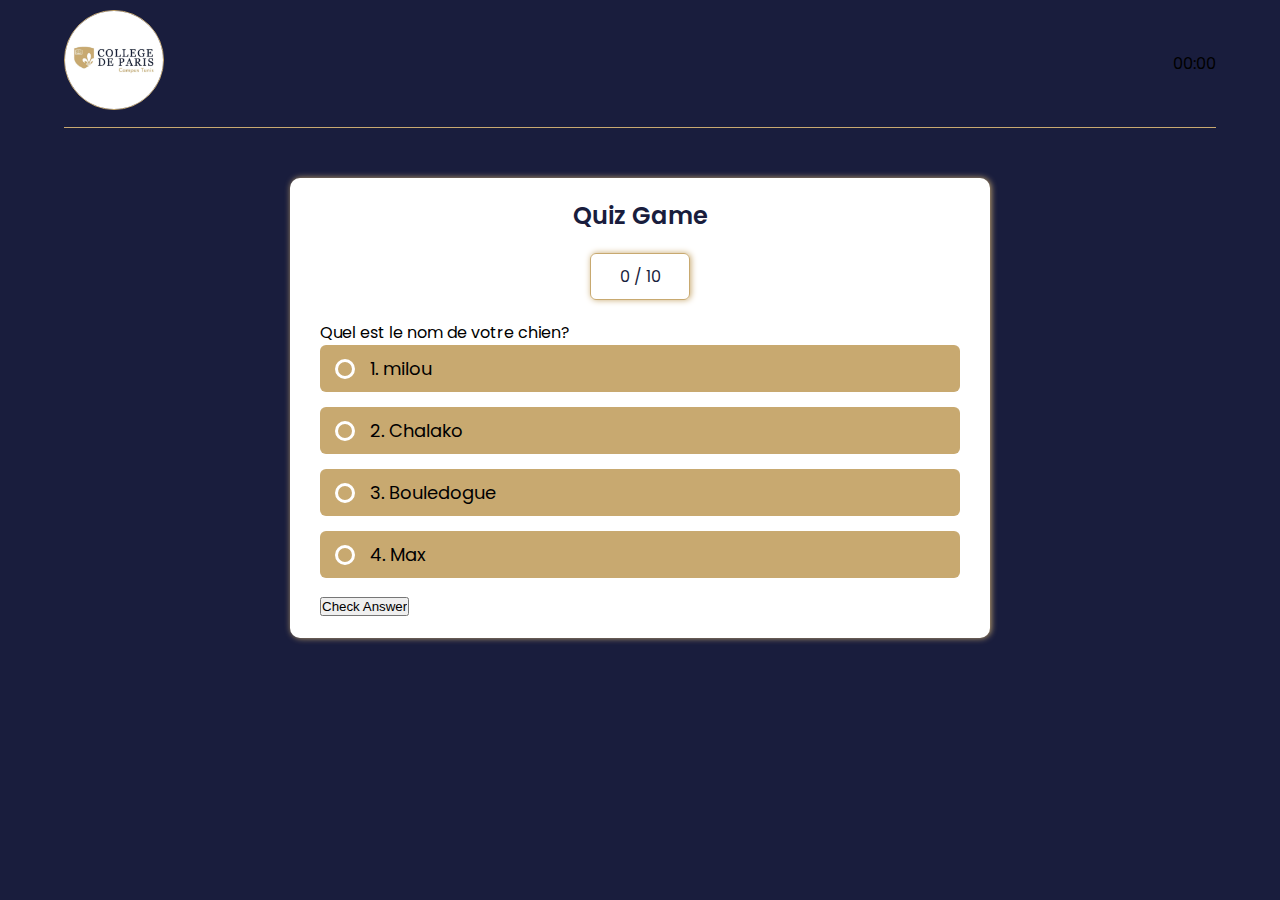
<file: index.html>
<!DOCTYPE html>
<html lang="fr">

<head>
    <meta charset="UTF-8">
    <meta http-equiv="X-UA-Compatible" content="IE=edge">
    <meta name="viewport" content="width=device-width, initial-scale=1.0">
    <link rel="stylesheet" href="style.css">
    <title>Quiz</title>
</head>

<body>
    <header>
        <a href="#" class="logo">
            <img src="image/cdp.JPG" alt="logo">
        </a>
        <div class="timer">
            <span>00:00</span>
        </div>
    </header>
    <div class="container">
        <div class="content">
            <div class="title">
                <h2>Quiz Game</h2>
            </div>
            <div class="compter">
                <span class="point">0 / </span><span class="total">10</span>
            </div>
            <form action="" class="questions">
                <p class="question">
                    Quel est le nom de votre chien?
                </p>
                <ul class="response">
                    <li>1. milou</li>
                    <li>2. Chalako</li>
                    <li>3. Bouledogue</li>
                    <li>4. Max</li>
                </ul>
                <p class="true_response response">Bonne reponse</p>
                <p class="false_response response">Mauvaise reponse</p>

                <input type="submit" value="Check Answer">

            </form>
        </div>
        <script>
            let text = document.querySelector('.question');
            let resp = document.querySelectorAll('.response li');
            text.addEventListener('click', () => {
                let ute = new SpeechSynthesisUtterance(text.innerHTML);
                speechSynthesis.speak(ute);
            });

            resp.forEach(el => {
                el.addEventListener('mouseenter', () => {
                    let ute = new SpeechSynthesisUtterance(el.innerHTML);
                    speechSynthesis.speak(ute);
                });
            });
        </script>
</body>

</html>
</file>
<file: style.css>
@import url('https://fonts.googleapis.com/css2?family=Satisfy&display=swap');
@import url('https://fonts.googleapis.com/css2?family=Poppins:wght@200;300;400;500;600;700;800;900&display=swap');
*,
 ::after,
 ::before {
    margin: 0;
    padding: 0;
    box-sizing: border-box;
    list-style-type: none;
}

:root {
    --man-color: #C8A970;
    --second-color: #191D3D;
    --white-color: #fff;
 
}
.dark-theme{
    --second-color: #fff;
    --white-color: #191D3D;
    transition: all .4s ease-in-out;
}

body {
    width: 100%;
    height: 100vh;
    background-color: var(--second-color);
    font-family: 'Poppins', sans-serif;
    transition: all .4s ease-in-out;
}

header {
    width: 90%;
    display: flex;
    align-items: center;
    justify-content: space-between;
    padding: 10px 0;
    border-bottom: 1px solid var(--man-color);
    margin: 0 auto;
}

.logo img {
    width: 100px;
    height: 100px;
    border-radius: 50%;
    object-fit: cover;
    border: 1px solid var(--man-color);
}

.time {
    background-color: var(--man-color);
    padding: 10px 20px;
    font-size: 18px;
    font-weight: bold;
    color: var(--second-color);
    border-radius: 6px;
}
.right{
    display: flex;
    gap: 20px;
    align-items: center;
}
.right #icon {
    color: var(--white-color);
    font-size: 25px;
    cursor: pointer;
}
.compteur{
    position: absolute;
    top:0;
    left: 60px;
    width: 300px;
    background-color: var(--man-color);
    padding: 20px;
    border-radius: 6px;
    color: var(--second-color);
    font-weight: bold;
    font-size: 18px;
}
.compteurAnswer{
    position: absolute;
    top:-148px;
    right: 61px;
    width: 300px;
    padding: 20px;
    margin-top: 150px;
    border-radius: 6px;
    font-weight: bold;
    font-size: 18px;
    background-color: var(--man-color);
    color: var(--second-color);
    transition: all .3s ease;
    display: none;
}

.compteur .minuteCompt{
    font-size: 40px; 
}
.compteur .secondCompt{
    font-size: 20px; 
}

.container {
    width: 100%;
    display: flex;
    justify-content: center;
    align-items: center;
    margin-top: 50px;
    position: relative;
}

.content {
    width: 700px;
    padding: 20px 30px;
    border-radius: 10px;
    box-shadow: var(--man-color) 1px 0px 6px 0px;
    background-color: var(--white-color);
}

.title h2 {
    text-align: center;
    margin-bottom: 20px;
    font-weight: 600;
    color: var(--second-color);
}

.compter {
    border: solid 1px var(--man-color);
    text-align: center;
    padding: 10px;
    width: 100px;
    margin: 0 auto;
    margin-bottom: 20px;
    border-radius: 6px;
    color: var(--second-color);
    box-shadow: var(--man-color) 1px 0px 6px 0px;
}

.question_content {
    width: 100%;
}
.num{
    display: flex;
    margin-bottom: 20px;
    gap: 5px;
    color: var(--second-color);
    font-size: 18px;
    font-weight: 500;
}

.response {
    width: 100%;
}

.response li{
    background-color: var(--man-color);
    display: flex;
    align-items: center;
    width: 100%;
    padding: 10px 50px;
    margin-bottom: 15px;
    border-radius: 6px;
    cursor: pointer;
    font-size: 18px;
    position: relative;
    transition: all .3s ease;

}
.response li::before{
    position: absolute;
    background-color: transparent;
    content: "";
    width: 20px;
    height:20px;
    left: 15px;
    border: 3px solid var(--white-color);
    border-radius: 50%;
    margin-right: 20px;
}
.response li.active{
    background-color: var(--second-color);
    color: var(--white-color);
}
.response li.active + .response li::before{
    width: 15px;
    height: 15px;
    border: 3px solid var(--white-color);
    background-color: transparent;
}



.response li:hover {
    transform: translateX(-10px);
}

p.response {
    text-align: center;
    margin-bottom: 5px;
    font-size: 16px;
    letter-spacing: 2px;
    font-weight: bold;
}


p.true_response {
    color: green;
    opacity: 0;
    display: none;
}

p.false_response {
    color: red;
    opacity: 0;
    display: none;
}
.d-block{
    display: block !important;
    opacity: 1 !important;
    transition: all .3s ease-in-out !important;
}
.btn-group{
    display: flex;
    width: 100%;
    justify-content: center;
    align-items: center;
    padding: 10px 0;
    gap: 20px;
}
#submit{
    color: var(--second-color);
    border: solid 1px var(--man-color);
    padding: 10px 30px;
    background-color: transparent;
    border-radius: 6px;
    display: block;
    box-shadow: var(--man-color) 1px 0px 6px 0px;
    font-size: 16px;
    font-weight: 600;
    cursor: pointer;
}
#prev {
    color: var(--white-color);
    padding: 10px 30px;
    background-color: var(--second-color);
    border-radius: 6px;
    display: block;
    font-size: 16px;
    font-weight: 600;
    cursor: pointer;
    text-decoration: none;
    transition: all .3s ease-in-out;
    display: none;
}
#prev:hover{
    transform: scale(.9);
}

/* style de la page d'acceuil */
.start_main{
    width: 100%;
    height: 70%;
    display: flex;
    flex-direction: column;
    align-items: center;
}
.start_p{
    font-size: 3.5rem;
    text-transform: uppercase;
    font-family: 'Courier New', Courier, monospace;
    font-weight: 600;
    color:rgb(141, 151, 181);
    margin: 30px 0 50px;
}
.start_btn{
    font-size: 1.5rem;
    color: var(--second-color);
    background-color: var(--white-color);
    padding: 10px 30px;
    border-radius: 6px;
    font-weight: 600;
    transition: all .3s ease-in-out;
}
.start_btn:hover{
    background-color: var(--man-color);
    transform: scale(0.9);
}

p.dev{
    font-size: 2rem;
    color: var(--white-color);
    font-family: 'Satisfy', cursive;
    margin-bottom: 50px;
}
p.dev .text{
    font-weight: bold;
    letter-spacing: 1px;
    color: var(--man-color);
    font-family: 'Poppins', sans-serif;
}
p.choix{
    font-size: 20px;
    margin: 40px 0 10px;
    color: #b4b4b4;
    font-weight: 200;
}
.theme{
    padding: 30px 20px;
    border-radius: 6px;
    background-color: #C8A970;
    display: flex;
    flex-wrap: wrap;
    justify-content: center;
    gap: 10px;
    margin-top: 20px;
}
.theme a{
    padding: 10px 30px ;
    background-color: var(--white-color);
    color: var(--second-color);
    display: inline-block;
    text-decoration: none;
    font-size: 18px;
    font-weight: bold;
    transition: all .3s ease-in-out;
}
.theme a:hover{
    transform: scale(.9);
    color: var(--white-color);
    background-color: var(--second-color);
}
</file>
